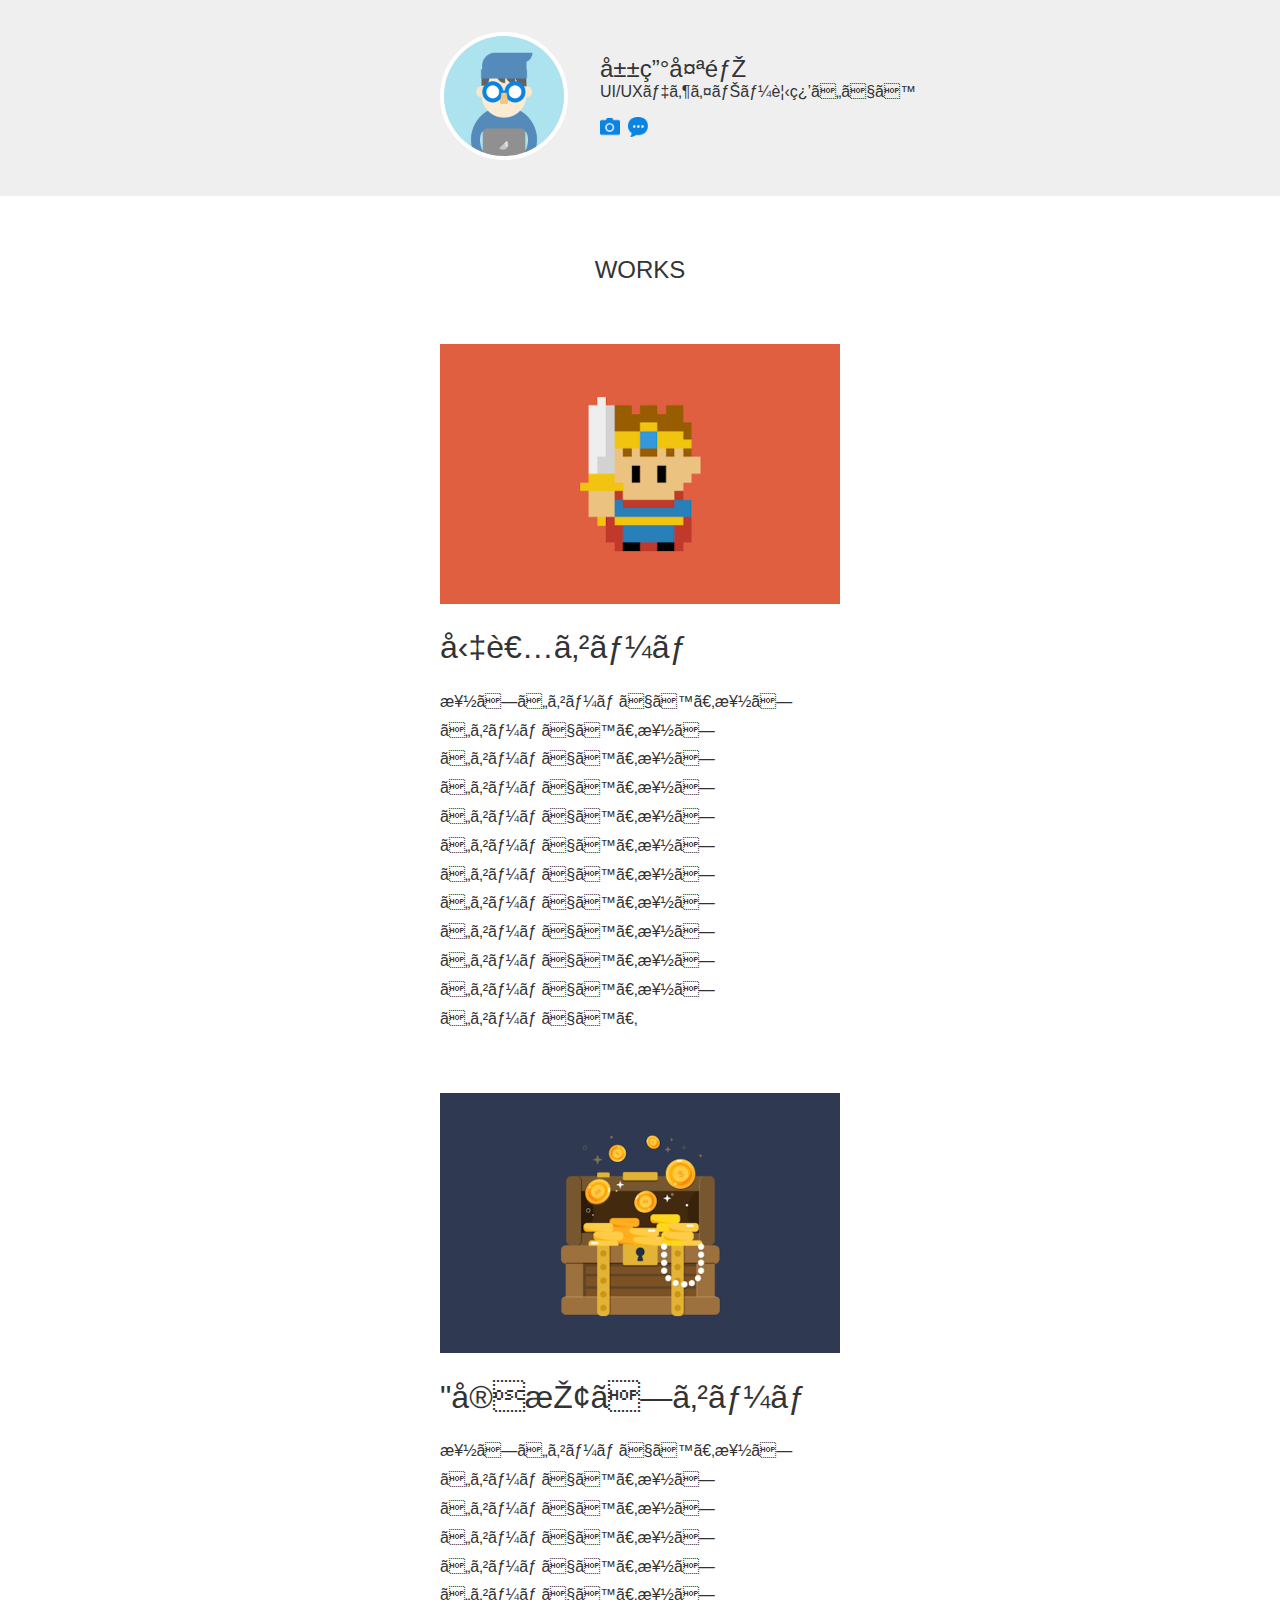
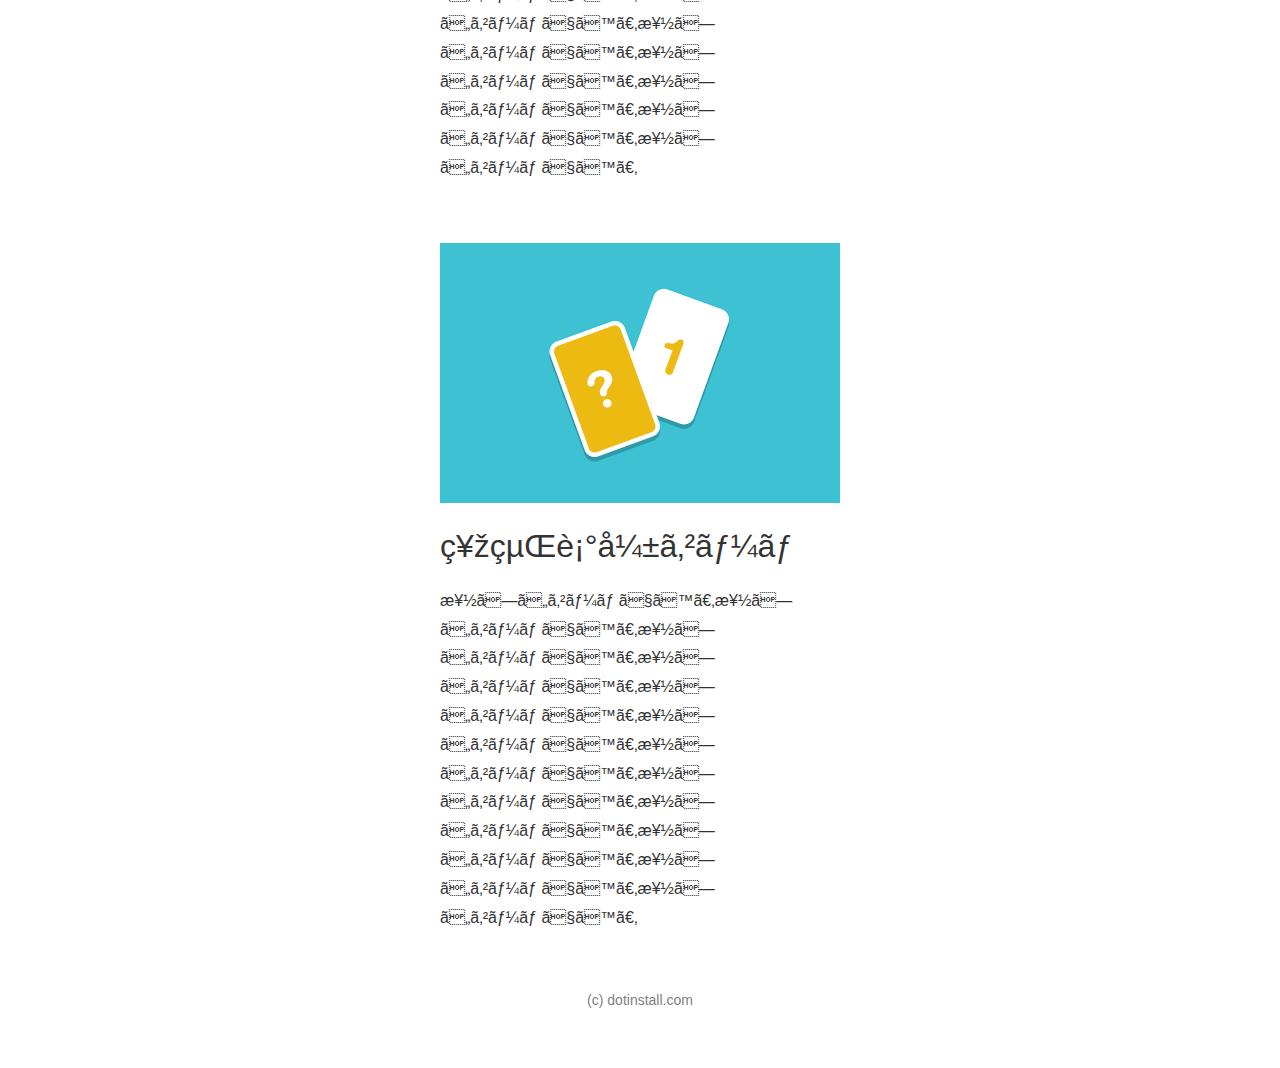
<file: MyPortfolio/index.html>
<!DOCTYPE html>
<html lang="ja">
  <head>
    <meta charset="utf=8">
    <title>太郎のポートフォリオサイト</title>
    <link rel="icon" href="favicon.ico">
    <meta name="description" content="太郎のポートフォリオサイトです。">
    <link rel="stylesheet" href="css/styles.css">
  </head>
  <body>
    <header>
      <div class="container">
        <div class="icon">
          <img src="img/taro.png" width="120" height="120" alt="太郎のアイコンです">
        </div>
        <div class="info">
          <h1>山田太郎</h1>
          <p>UI/UXデザイナー見習いです</p>
          <ul>
            <li>
              <a href="https://dotinstall.com" target="_blank">
                <img src="img/photos.png" width="20" height="20" alt="写真サイトへのリンク画像です">
              </a>
            </li>
            <li>
              <a href="https://dotinstall.com" target="_blank">
                <img src="img/blog.png" width="20" height="20" alt="ブログサイトへのリンク画像です">
              </a>
            </li>
          </ul>
        </div>
      </div>
    </header>
    
    <section class="works">
    <h1>WORKS</h1>

      <section>
        <img src="img/work1.png" width="400" height="260" alt="勇者のゲームの紹介画像">
        <h1>勇者ゲーム</h1>
        <p>楽しいゲームです。楽しいゲームです。楽しいゲームです。楽しいゲームです。楽しいゲームです。楽しいゲームです。楽しいゲームです。楽しいゲームです。楽しいゲームです。楽しいゲームです。楽しいゲームです。楽しいゲームです。</p>

      </section>
      <section>
        <img src="img/work2.png" width="400" height="260" alt="宝探しゲームの紹介画像">
        <h1>"宝探しゲーム</h1>
        <p>楽しいゲームです。楽しいゲームです。楽しいゲームです。楽しいゲームです。楽しいゲームです。楽しいゲームです。楽しいゲームです。楽しいゲームです。楽しいゲームです。楽しいゲームです。楽しいゲームです。楽しいゲームです。</p>
        
      </section>
      <section>
        <img src="img/work3.png" width="400" height="260" alt="神経衰弱ゲームの紹介画像">
        <h1>神経衰弱ゲーム</h1>
        <p>楽しいゲームです。楽しいゲームです。楽しいゲームです。楽しいゲームです。楽しいゲームです。楽しいゲームです。楽しいゲームです。楽しいゲームです。楽しいゲームです。楽しいゲームです。楽しいゲームです。楽しいゲームです。</p>
        
      </section>
    </section>

    <footer>
      <p>(c) dotinstall.com</p>
    </footer>
  </body>

</html>
</file>
<file: MyPortfolio/css/styles.css>
body {
  color: #333;
  font-family: Verdana, sans-serif;
  margin: 0;
}

header {
  background-color: #efefef;
  padding-top: 32px;
  padding-bottom: 32px;
}

.container {
  width: 400px;
  margin-left: auto;
  margin-right: auto;
  display: flex;
  align-items: center;
}

.icon {
}

.icon img {
  border-radius: 50%;
  border-width: 4px;
  border-style: solid;
  border-color:white;
}

.info {
  margin-left: 32px;
}

.info h1 {
  font-weight: normal;
  font-size: 24px;
  margin: 0;
}

.info p {
  margin: 0;
  margin-bottom: 16px;
}

.info ul {
  margin: 0;
  padding: 0;
  list-style: none;
  display: flex;
}

.info ul li {
  margin-right: 8px;
}

.works {
  width: 400px;
  margin-left: auto;
  margin-right: auto;
}

.works > h1 {
  font-weight: normal;
  font-size: 24px;
  text-align: center;
  margin-top: 60px;
  margin-bottom: 60px;
}

.works > section {
  margin-bottom: 60px;
}

.works > section > h1 {
  font-weight: normal;
}

.works p {
  line-height: 1.8;
}

footer {
  color: gray;
  font-size:14px;
  margin-bottom: 60px;
  text-align: center
}
</file>
